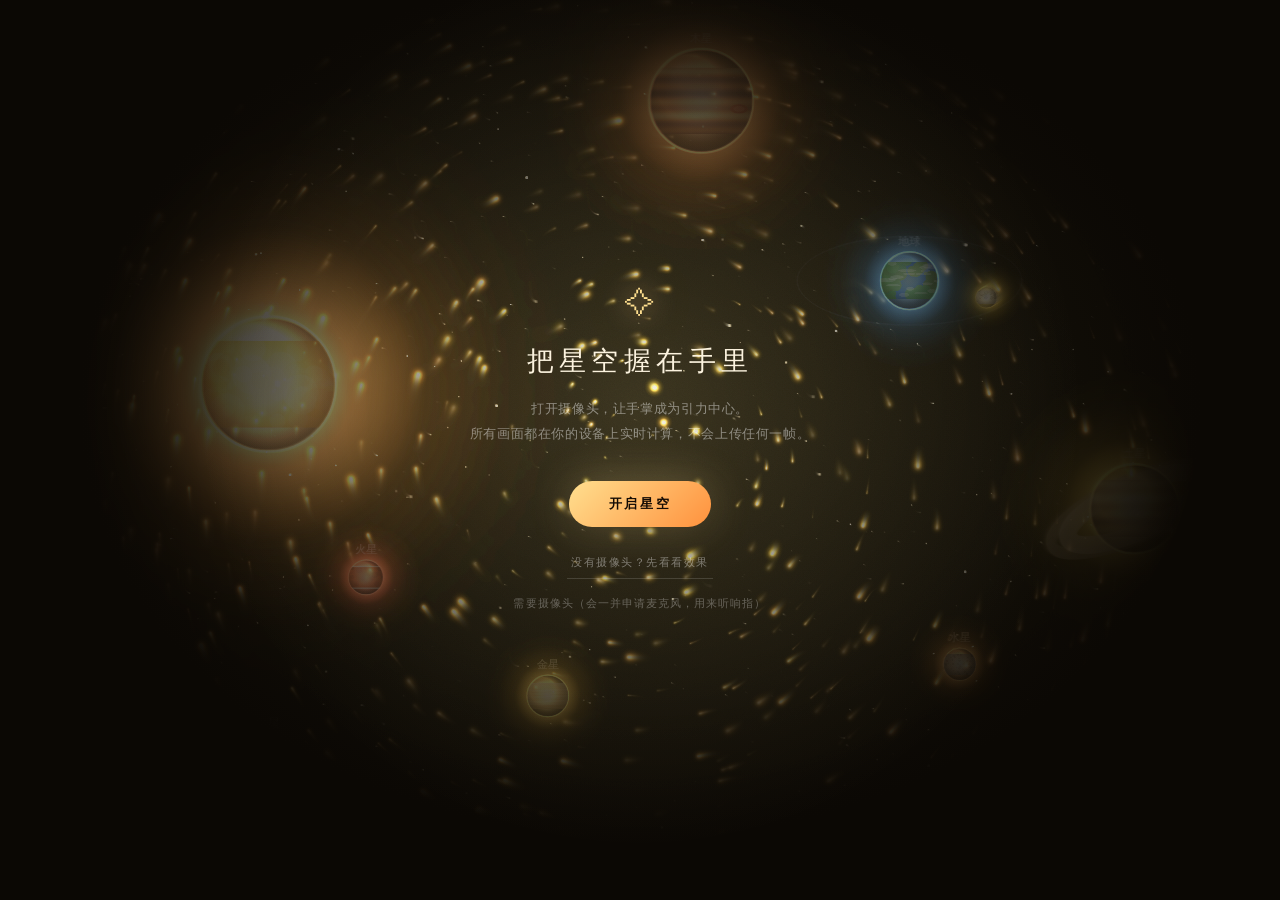
<file: index.html>
<!DOCTYPE html>
<html lang="zh-CN">
<head>
<meta charset="UTF-8" />
<meta name="viewport" content="width=device-width, initial-scale=1.0, maximum-scale=1.0, user-scalable=no" />
<title>星尘 · 手 | Hand Nebula</title>
<meta name="description" content="用手势驱动一片星尘星云：握拳塌缩、张手漩涡、响指炸开。摄像头画面全部在本地计算。" />
<link rel="stylesheet" href="css/style.css" />
</head>
<body>

<canvas id="sky"></canvas>
<div class="grain"></div>
<div class="vignette"></div>

<div class="hud">
  <div class="brand">
    <div class="orb"></div>
    <div>
      <div class="title">Stardust</div>
      <div class="sub" id="status">初始化…</div>
    </div>
  </div>
</div>

<div class="legend" id="legend">
  <div class="item"><b>张开手掌</b><span>星云旋臂展开，指尖迸出火星</span></div>
  <div class="item"><b>握紧拳头</b><span>星尘向掌心塌缩</span></div>
  <div class="item"><b>伸出食指</b><span>在空中画形状，粒子把它接住</span></div>
  <div class="item"><b>拇指食指捏合</b><span>超新星爆发</span></div>
  <div class="item"><b>打响指</b><span>全场星尘轰然炸开</span></div>
  <div class="item"><b>移动手掌</b><span>拖动整片星空</span></div>
</div>

<button id="tuneBtn" class="icon-btn tune" title="星象调节">✦</button>
<button id="muteBtn" class="icon-btn" title="音效开关">♪</button>

<div class="perf" id="perf"></div>

<div class="preview" id="preview">
  <video id="cam" playsinline autoplay muted></video>
  <div class="tag">CAM</div>
</div>

<div class="toast" id="toast"></div>

<div class="veil" id="veil">
  <div class="card">
    <div class="glyph">✧</div>
    <h1>把星空握在手里</h1>
    <p>打开摄像头，让手掌成为引力中心。<br>所有画面都在你的设备上实时计算，不会上传任何一帧。</p>
    <button id="startBtn">开启星空</button>
    <button id="demoBtn" class="ghost">没有摄像头？先看看效果</button>
    <div class="hint" id="veilHint">需要摄像头（会一并申请麦克风，用来听响指）</div>
  </div>
</div>

<script type="module" src="js/main.js"></script>

</body>
</html>
</file>
<file: css/style.css>
/* =========================================================
   星尘 · 手 —— 界面样式
   颜色全部走 CSS 变量，换主题时由 settings.js 改写 :root
   ========================================================= */

:root {
  color-scheme: dark;

  --accent: #ffd98a;          /* 主强调色 */
  --accent-rgb: 255,217,138;  /* 同上的 rgb 三元组，用于半透明 */
  --accent2: #ff9c4a;         /* 渐变第二色 */
  --text: #fff0d4;            /* 标题文字 */
  --text-soft: rgba(255,240,212,.66);
  --bg-rgb: 10,7,4;           /* 底色，用于玻璃面板 */
}

* { margin: 0; padding: 0; box-sizing: border-box; -webkit-tap-highlight-color: transparent; }

html, body {
  width: 100%; height: 100%;
  overflow: hidden;
  background: rgb(var(--bg-rgb));
  font-family: -apple-system, BlinkMacSystemFont, "Segoe UI", "PingFang SC", "Hiragino Sans GB", "Microsoft YaHei", sans-serif;
  color: #e6eeff;
}

#sky { display: block; width: 100vw; height: 100vh; }

.vignette {
  position: fixed; inset: 0; pointer-events: none; z-index: 2;
  background: radial-gradient(ellipse 75% 70% at 50% 48%, transparent 30%, rgba(0,0,0,.42) 78%, rgba(0,0,0,.72) 100%);
}
.grain {
  position: fixed; inset: 0; pointer-events: none; z-index: 2; opacity: .035;
  background-image: url("data:image/svg+xml,%3Csvg xmlns='http://www.w3.org/2000/svg' width='140' height='140'%3E%3Cfilter id='n'%3E%3CfeTurbulence type='fractalNoise' baseFrequency='.85' numOctaves='3'/%3E%3C/filter%3E%3Crect width='140' height='140' filter='url(%23n)'/%3E%3C/svg%3E");
}

/* ---------- 左上角品牌 / 状态 ---------- */
.hud { position: fixed; top: 26px; left: 30px; z-index: 6; pointer-events: none; }
.brand { display: flex; align-items: center; gap: 12px; }
.orb {
  width: 9px; height: 9px; border-radius: 50%;
  background: var(--accent);
  box-shadow: 0 0 12px 3px rgba(var(--accent-rgb),.75), 0 0 30px 8px rgba(var(--accent-rgb),.22);
  animation: pulse 3.4s ease-in-out infinite;
}
@keyframes pulse { 0%,100% { opacity:.6; transform: scale(.82) } 50% { opacity:1; transform: scale(1.12) } }
.title {
  font-size: 13px; letter-spacing: .34em; font-weight: 500;
  color: var(--text); text-transform: uppercase;
}
.sub {
  margin-top: 6px; font-size: 11px; letter-spacing: .12em;
  color: var(--text-soft); transition: color .3s;
}

/* ---------- 左下角手势说明 ---------- */
.legend {
  position: fixed; left: 30px; bottom: 28px; z-index: 6;
  display: flex; flex-direction: column; gap: 11px;
  pointer-events: none; transition: opacity .6s;
}
.item { display: flex; align-items: baseline; gap: 10px; font-size: 12px; letter-spacing: .04em; }
.item b {
  font-weight: 500; color: var(--accent); min-width: 78px;
  position: relative; padding-left: 16px;
}
.item b::before {
  content: ''; position: absolute; left: 0; top: 50%; width: 8px; height: 1px;
  background: rgba(var(--accent-rgb),.55); transform: translateY(-50%);
}
.item span { color: rgba(255,255,255,.4); }

/* ---------- 右下角摄像头预览 ---------- */
.preview {
  position: fixed; right: 26px; bottom: 26px; z-index: 6;
  width: 176px; aspect-ratio: 4 / 3;
  border-radius: 12px; overflow: hidden;
  border: 1px solid rgba(var(--accent-rgb),.16);
  box-shadow: 0 8px 40px rgba(0,0,0,.55), inset 0 0 30px rgba(var(--accent-rgb),.08);
  opacity: 0; transform: translateY(8px);
  transition: opacity .8s, transform .8s;
  background: #06070f;
}
.preview.on { opacity: .82; transform: translateY(0); }
.preview video {
  width: 100%; height: 100%; object-fit: cover;
  transform: scaleX(-1);
  filter: grayscale(.4) contrast(1.05) brightness(.9);
}
.preview .tag {
  position: absolute; left: 8px; top: 7px;
  font-size: 9px; letter-spacing: .22em; color: rgba(var(--accent-rgb),.55);
}

/* ---------- 右下角性能 ---------- */
.perf {
  position: fixed; right: 28px; bottom: 158px; z-index: 6;
  font-size: 10px; letter-spacing: .16em;
  color: rgba(var(--accent-rgb),.4); text-align: right; line-height: 1.7;
  pointer-events: none; font-variant-numeric: tabular-nums;
}

/* ---------- 右上角图标按钮 ---------- */
.icon-btn {
  position: fixed; right: 24px; top: 24px; z-index: 8;
  width: 34px; height: 34px; border-radius: 50%;
  display: grid; place-items: center;
  background: rgba(var(--accent-rgb),.04);
  border: 1px solid rgba(var(--accent-rgb),.18);
  color: rgba(var(--accent-rgb),.65);
  font-size: 13px; line-height: 1; padding: 0;
  box-shadow: none; cursor: pointer;
  transition: color .3s, border-color .3s, background .3s, opacity .4s;
  opacity: 0; pointer-events: none;
}
.icon-btn.live { opacity: 1; pointer-events: auto; }
.icon-btn:hover {
  background: rgba(var(--accent-rgb),.1); color: var(--text);
  border-color: rgba(var(--accent-rgb),.4); transform: none; box-shadow: none;
}
.icon-btn.off { color: rgba(var(--accent-rgb),.22); border-color: rgba(var(--accent-rgb),.1); }
.icon-btn.off::after {
  content: ''; position: absolute; width: 22px; height: 1px;
  background: currentColor; transform: rotate(-45deg);
}
.icon-btn.tune { right: 68px; font-size: 12px; }
.icon-btn.tune.on {
  color: #0b0703;
  background: var(--accent);
  border-color: var(--accent);
  box-shadow: 0 0 16px rgba(var(--accent-rgb),.45);
}

/* ---------- 启动遮罩 ---------- */
.veil {
  position: fixed; inset: 0; z-index: 20;
  display: grid; place-items: center;
  background: radial-gradient(ellipse at 50% 45%, rgba(var(--accent-rgb),.10) 0%, rgb(var(--bg-rgb)) 62%);
  transition: opacity .9s ease, visibility .9s;
}
.veil::before {
  content: ''; position: absolute; inset: 0;
  background: radial-gradient(circle at 50% 45%, rgba(var(--accent-rgb),.12), transparent 55%);
  pointer-events: none;
}
.veil.hide { opacity: 0; visibility: hidden; }

.card { position: relative; width: min(440px, 86vw); text-align: center; padding: 20px; }
.glyph {
  font-size: 30px; color: var(--accent); margin-bottom: 22px;
  text-shadow: 0 0 26px rgba(var(--accent-rgb),.9), 0 0 70px rgba(var(--accent-rgb),.45);
  animation: float 5s ease-in-out infinite;
}
@keyframes float { 0%,100% { transform: translateY(0) } 50% { transform: translateY(-7px) } }

.card h1 {
  font-size: 27px; font-weight: 300; letter-spacing: .2em;
  margin-bottom: 18px; color: var(--text);
}
.card p {
  font-size: 12.5px; line-height: 2; letter-spacing: .05em;
  color: rgba(255,255,255,.45); margin-bottom: 34px;
}

button {
  font-family: inherit; cursor: pointer; border: none;
  background: linear-gradient(135deg, var(--accent), var(--accent2));
  color: #140b04; font-size: 13px; font-weight: 600; letter-spacing: .2em;
  padding: 14px 40px; border-radius: 40px;
  box-shadow: 0 0 40px rgba(var(--accent-rgb),.32), 0 6px 24px rgba(0,0,0,.4);
  transition: transform .25s, box-shadow .25s, opacity .25s;
  position: relative;
}
button:hover { transform: translateY(-2px); box-shadow: 0 0 60px rgba(var(--accent-rgb),.5), 0 10px 30px rgba(0,0,0,.5); }
button:active { transform: translateY(0) scale(.98); }
button:disabled { opacity: .45; cursor: default; transform: none; }

button.ghost {
  display: block; margin: 20px auto 0; padding: 8px 4px;
  background: none; box-shadow: none;
  color: rgba(255,255,255,.4); font-weight: 400; font-size: 11px; letter-spacing: .14em;
  border-bottom: 1px solid rgba(255,255,255,.14); border-radius: 0;
}
button.ghost:hover { color: var(--text); background: none; transform: none; box-shadow: none; }

.hint {
  margin-top: 18px; font-size: 10.5px; letter-spacing: .1em;
  color: rgba(255,255,255,.3); min-height: 16px;
}

.toast {
  position: fixed; left: 50%; top: 34px; transform: translateX(-50%) translateY(-14px);
  z-index: 30; padding: 9px 20px; border-radius: 30px;
  background: rgba(var(--bg-rgb),.85); border: 1px solid rgba(var(--accent-rgb),.25);
  font-size: 11.5px; letter-spacing: .08em; color: var(--text);
  backdrop-filter: blur(10px);
  opacity: 0; pointer-events: none; transition: opacity .4s, transform .4s;
  white-space: nowrap;
}
.toast.on { opacity: 1; transform: translateX(-50%) translateY(0); }

/* =========================================================
   调节面板
   ========================================================= */

.panel {
  position: fixed; top: 74px; right: 24px; z-index: 14;
  width: 322px; max-height: calc(100vh - 100px);
  display: flex; flex-direction: column;
  border-radius: 16px;
  background: linear-gradient(180deg, rgba(var(--bg-rgb),.95), rgba(var(--bg-rgb),.88));
  border: 1px solid rgba(var(--accent-rgb),.18);
  box-shadow: 0 26px 70px rgba(0,0,0,.62), inset 0 1px 0 rgba(255,255,255,.05);
  backdrop-filter: blur(20px);
  opacity: 0; transform: translateX(16px) scale(.985);
  pointer-events: none;
  transition: opacity .3s ease, transform .34s cubic-bezier(.22,.9,.3,1);
  overflow: hidden;
}
.panel.on { opacity: 1; transform: none; pointer-events: auto; }

.panel-head {
  display: flex; align-items: center; justify-content: space-between;
  padding: 15px 16px 12px;
  border-bottom: 1px solid rgba(255,255,255,.06);
  flex: none;
}
.panel-kicker {
  font-size: 9px; letter-spacing: .32em;
  color: rgba(var(--accent-rgb),.45); margin-bottom: 5px;
}
.panel-title { font-size: 13px; letter-spacing: .18em; color: var(--text); }

.panel-x {
  width: 26px; height: 26px; border-radius: 50%; padding: 0;
  display: grid; place-items: center;
  background: rgba(255,255,255,.05); color: rgba(var(--accent-rgb),.7);
  font-size: 11px; font-weight: 400; letter-spacing: 0;
  box-shadow: none; border: 1px solid transparent;
}
.panel-x:hover {
  background: rgba(var(--accent-rgb),.14); color: var(--text);
  transform: none; box-shadow: none;
}

.panel-body {
  padding: 14px 16px 16px;
  overflow-y: auto; overscroll-behavior: contain;
  scrollbar-width: thin;
  scrollbar-color: rgba(var(--accent-rgb),.25) transparent;
}
.panel-body::-webkit-scrollbar { width: 4px; }
.panel-body::-webkit-scrollbar-thumb {
  background: rgba(var(--accent-rgb),.25); border-radius: 4px;
}

.sec { margin-bottom: 15px; }
.sec-label {
  font-size: 9px; letter-spacing: .26em; text-transform: uppercase;
  color: rgba(var(--accent-rgb),.42); margin-bottom: 9px;
}

/* 主题色板 */
.themes { display: grid; grid-template-columns: repeat(3, 1fr); gap: 7px; }
.theme-chip {
  display: flex; flex-direction: column; align-items: center; gap: 6px;
  padding: 9px 3px 7px; border-radius: 10px;
  background: rgba(255,255,255,.025);
  border: 1px solid rgba(255,255,255,.07);
  color: rgba(255,255,255,.45);
  font-size: 9.5px; font-weight: 400; letter-spacing: .04em;
  box-shadow: none;
  transition: border-color .22s, background .22s, color .22s, transform .22s;
}
.theme-chip:hover {
  border-color: rgba(var(--accent-rgb),.35);
  background: rgba(var(--accent-rgb),.06);
  color: rgba(255,255,255,.7);
  transform: none; box-shadow: none;
}
.theme-chip.on {
  border-color: rgba(var(--accent-rgb),.55);
  background: rgba(var(--accent-rgb),.1);
  color: var(--text);
}
.theme-dot {
  width: 22px; height: 22px; border-radius: 50%;
  box-shadow: 0 0 10px rgba(0,0,0,.6), inset 0 0 0 1px rgba(255,255,255,.12);
}
.theme-chip.on .theme-dot {
  box-shadow: 0 0 14px rgba(var(--accent-rgb),.75), inset 0 0 0 1px rgba(255,255,255,.35);
}

/* 滑块 */
.ctl { margin-bottom: 10px; }
.ctl-head {
  display: flex; justify-content: space-between; align-items: baseline;
  margin-bottom: 2px;
}
.ctl-label { font-size: 11.5px; letter-spacing: .03em; color: rgba(255,255,255,.68); }
.ctl-val {
  font-size: 10.5px; color: rgba(var(--accent-rgb),.85);
  font-variant-numeric: tabular-nums; letter-spacing: .02em;
}

.panel input[type="range"] {
  -webkit-appearance: none; appearance: none;
  width: 100%; height: 16px; background: transparent; cursor: pointer; display: block;
}
.panel input[type="range"]::-webkit-slider-runnable-track {
  height: 3px; border-radius: 3px;
  background: linear-gradient(90deg,
    rgba(var(--accent-rgb),.85) var(--p,50%),
    rgba(255,255,255,.12) var(--p,50%));
}
.panel input[type="range"]::-webkit-slider-thumb {
  -webkit-appearance: none;
  width: 12px; height: 12px; border-radius: 50%;
  margin-top: -4.5px;
  background: var(--accent);
  box-shadow: 0 0 10px rgba(var(--accent-rgb),.8);
  transition: transform .15s;
}
.panel input[type="range"]:active::-webkit-slider-thumb { transform: scale(1.2); }
.panel input[type="range"]::-moz-range-track {
  height: 3px; border-radius: 3px; background: rgba(255,255,255,.12);
}
.panel input[type="range"]::-moz-range-progress {
  height: 3px; border-radius: 3px; background: rgba(var(--accent-rgb),.85);
}
.panel input[type="range"]::-moz-range-thumb {
  width: 12px; height: 12px; border: none; border-radius: 50%;
  background: var(--accent); box-shadow: 0 0 10px rgba(var(--accent-rgb),.8);
}

/* 开关 */
.sw-row {
  display: flex; align-items: center; gap: 10px;
  padding: 7px 0; cursor: pointer;
}
.sw-text { flex: 1; display: flex; flex-direction: column; gap: 2px; }
.sw-text b { font-size: 11.5px; font-weight: 500; color: rgba(255,255,255,.7); }
.sw-text span { font-size: 9.5px; color: rgba(255,255,255,.28); }
.sw-input { position: absolute; opacity: 0; pointer-events: none; width: 0; height: 0; }
.sw {
  position: relative; flex: none;
  width: 32px; height: 17px; border-radius: 17px;
  background: rgba(255,255,255,.1);
  transition: background .24s;
}
.sw::after {
  content: ''; position: absolute; top: 2px; left: 2px;
  width: 13px; height: 13px; border-radius: 50%;
  background: rgba(255,255,255,.5);
  transition: transform .24s, background .24s;
}
.sw.on { background: rgba(var(--accent-rgb),.5); }
.sw.on::after {
  transform: translateX(15px);
  background: #fff;
  box-shadow: 0 0 8px rgba(var(--accent-rgb),.9);
}

/* 底部按钮 */
.panel-foot { display: flex; flex-wrap: wrap; gap: 8px; margin-top: 14px; }
.mini {
  flex: 1 1 calc(50% - 4px); padding: 8px 0;
  font-size: 10.5px; font-weight: 500; letter-spacing: .14em;
  border-radius: 9px; box-shadow: none;
  background: rgba(var(--accent-rgb),.12);
  color: rgba(var(--accent-rgb),.92);
}
.mini:hover { background: rgba(var(--accent-rgb),.2); transform: none; box-shadow: none; }
.mini.ghost {
  background: rgba(255,255,255,.03); color: rgba(255,255,255,.38);
  border-bottom: none;
}
.mini.ghost:hover { background: rgba(255,255,255,.07); color: rgba(255,255,255,.6); }

.panel-note {
  margin-top: 10px; text-align: center;
  font-size: 9px; letter-spacing: .1em; color: rgba(255,255,255,.22);
}

/* ---------- 小屏 ---------- */
@media (max-width: 640px) {
  .hud { top: 18px; left: 18px; }
  .legend { left: 18px; bottom: 18px; gap: 8px; }
  .item { font-size: 10.5px; }
  .item b { min-width: 64px; }
  .preview { width: 108px; right: 16px; bottom: 16px; }
  .perf { display: none; }
  .card h1 { font-size: 21px; }

  .panel {
    top: auto; left: 12px; right: 12px; bottom: 12px;
    width: auto; max-height: 64vh;
    border-radius: 18px;
    transform: translateY(18px) scale(.99);
  }
  .panel.on { transform: none; }
}
</file>
